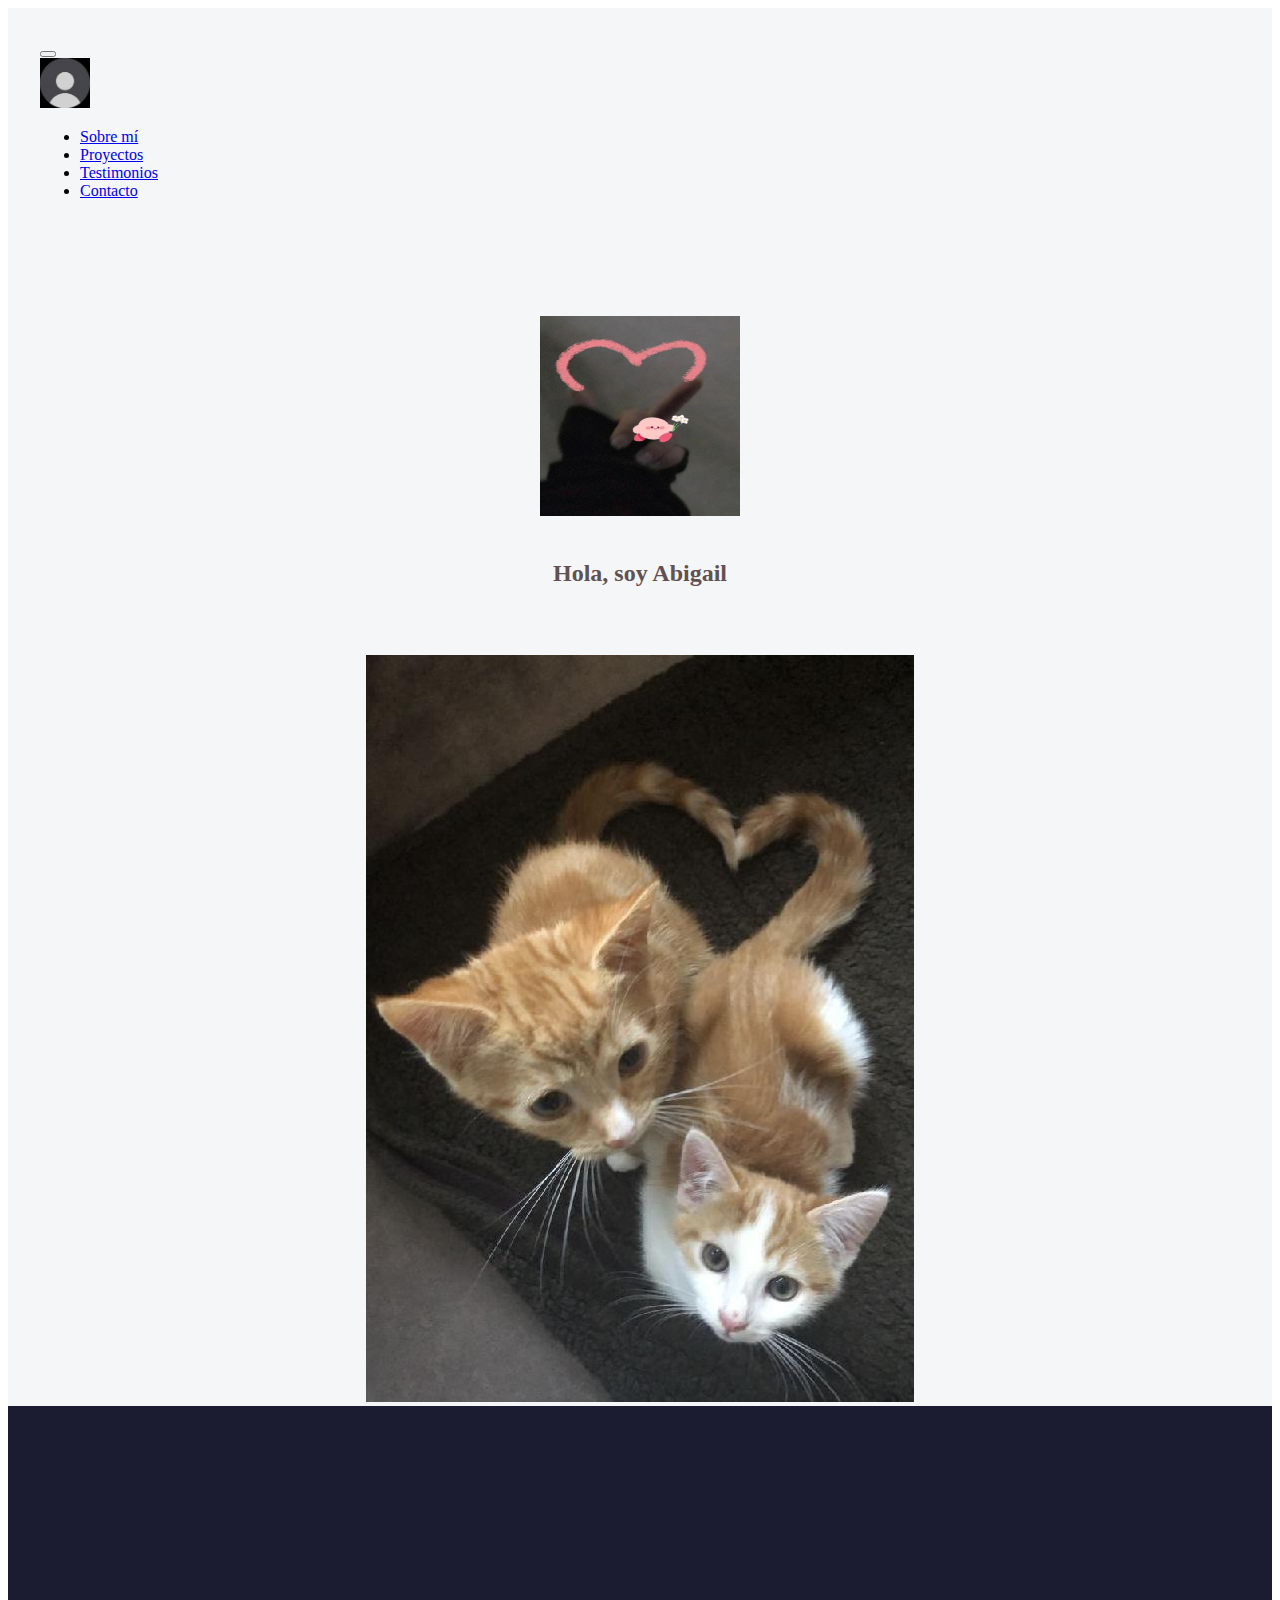
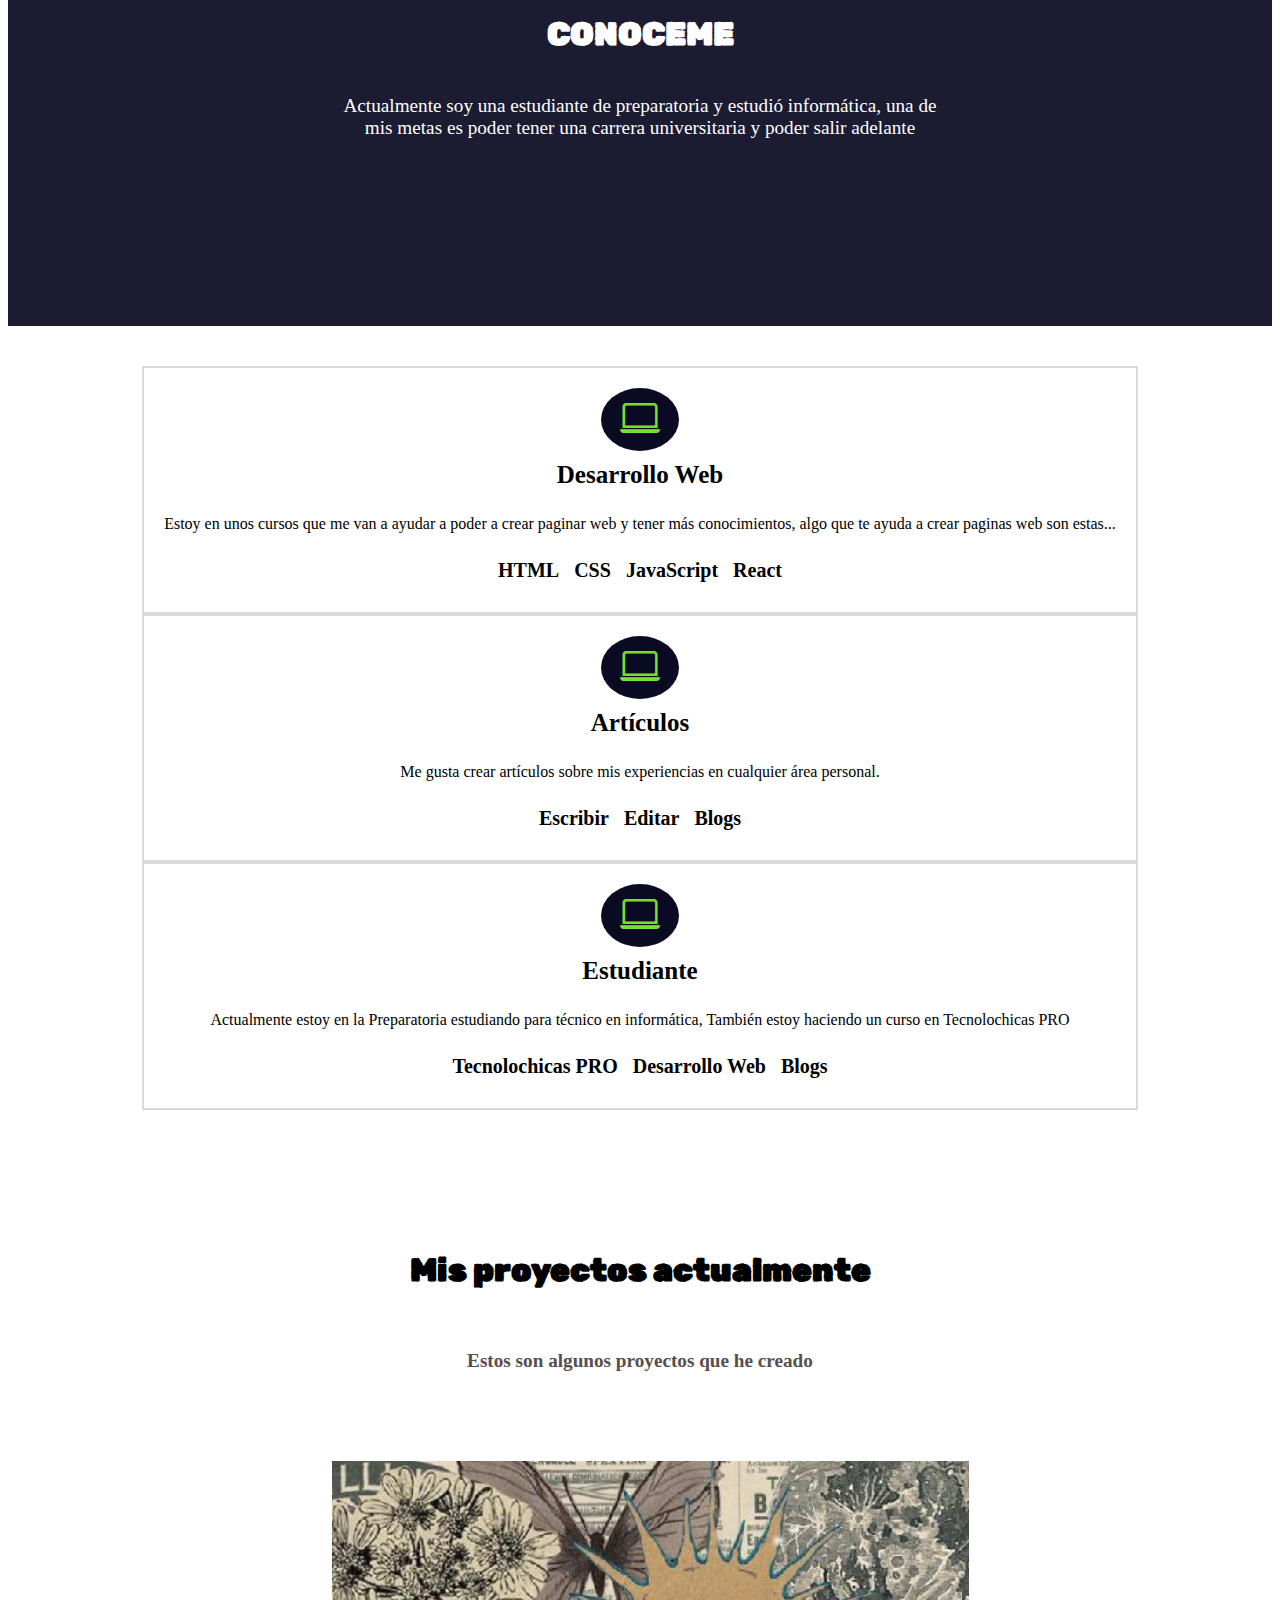
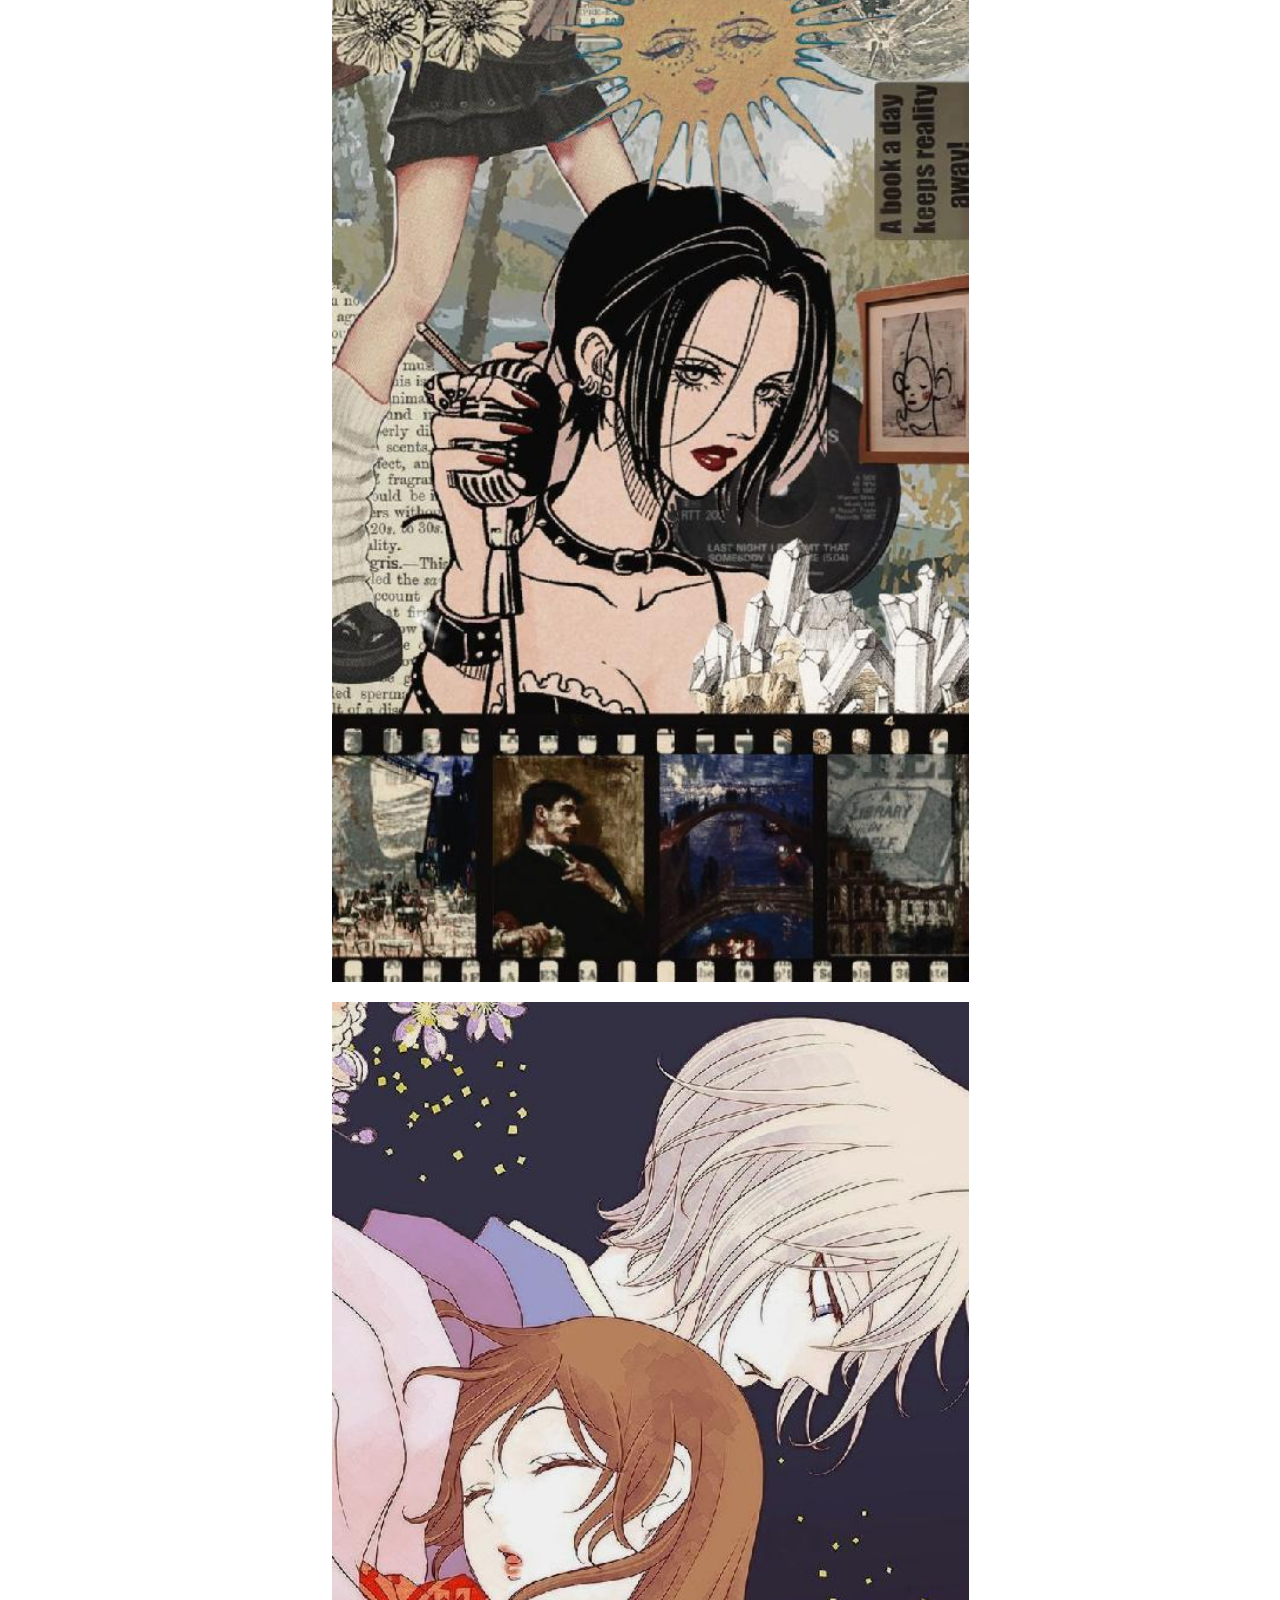
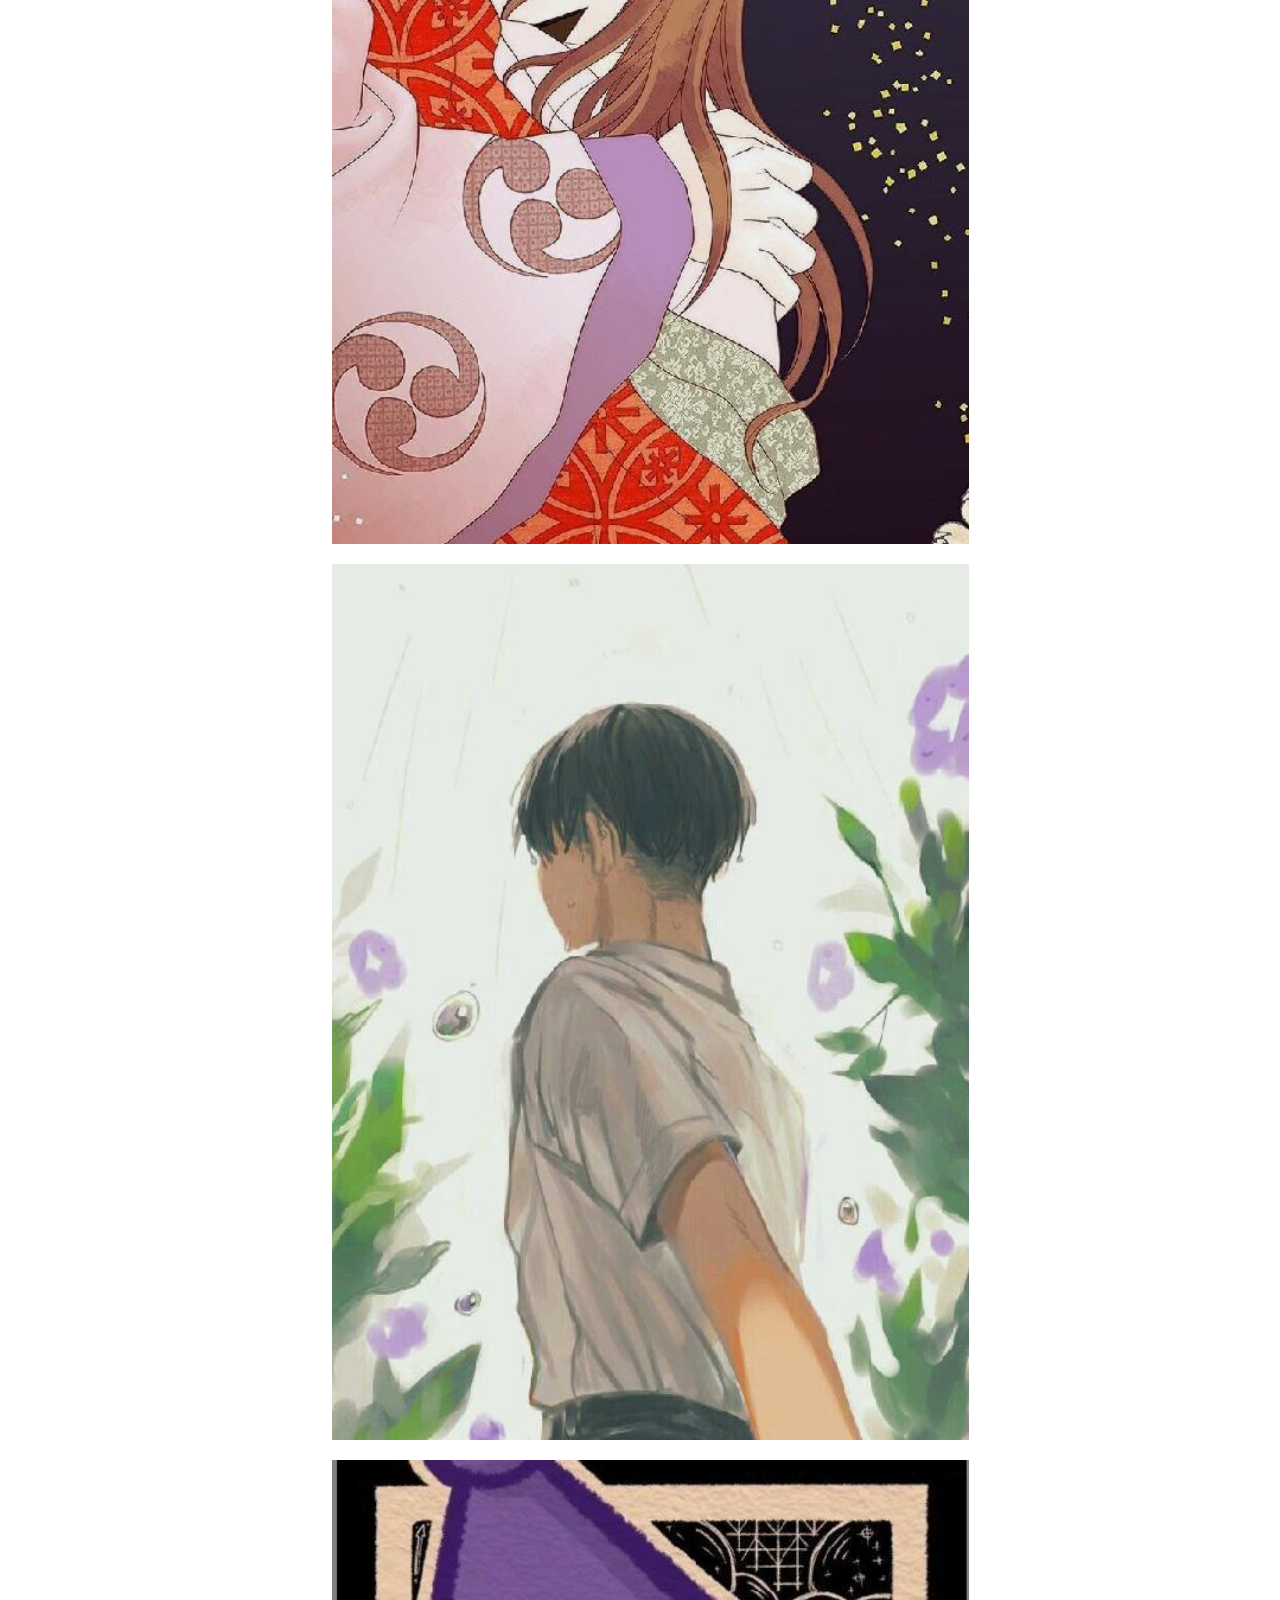
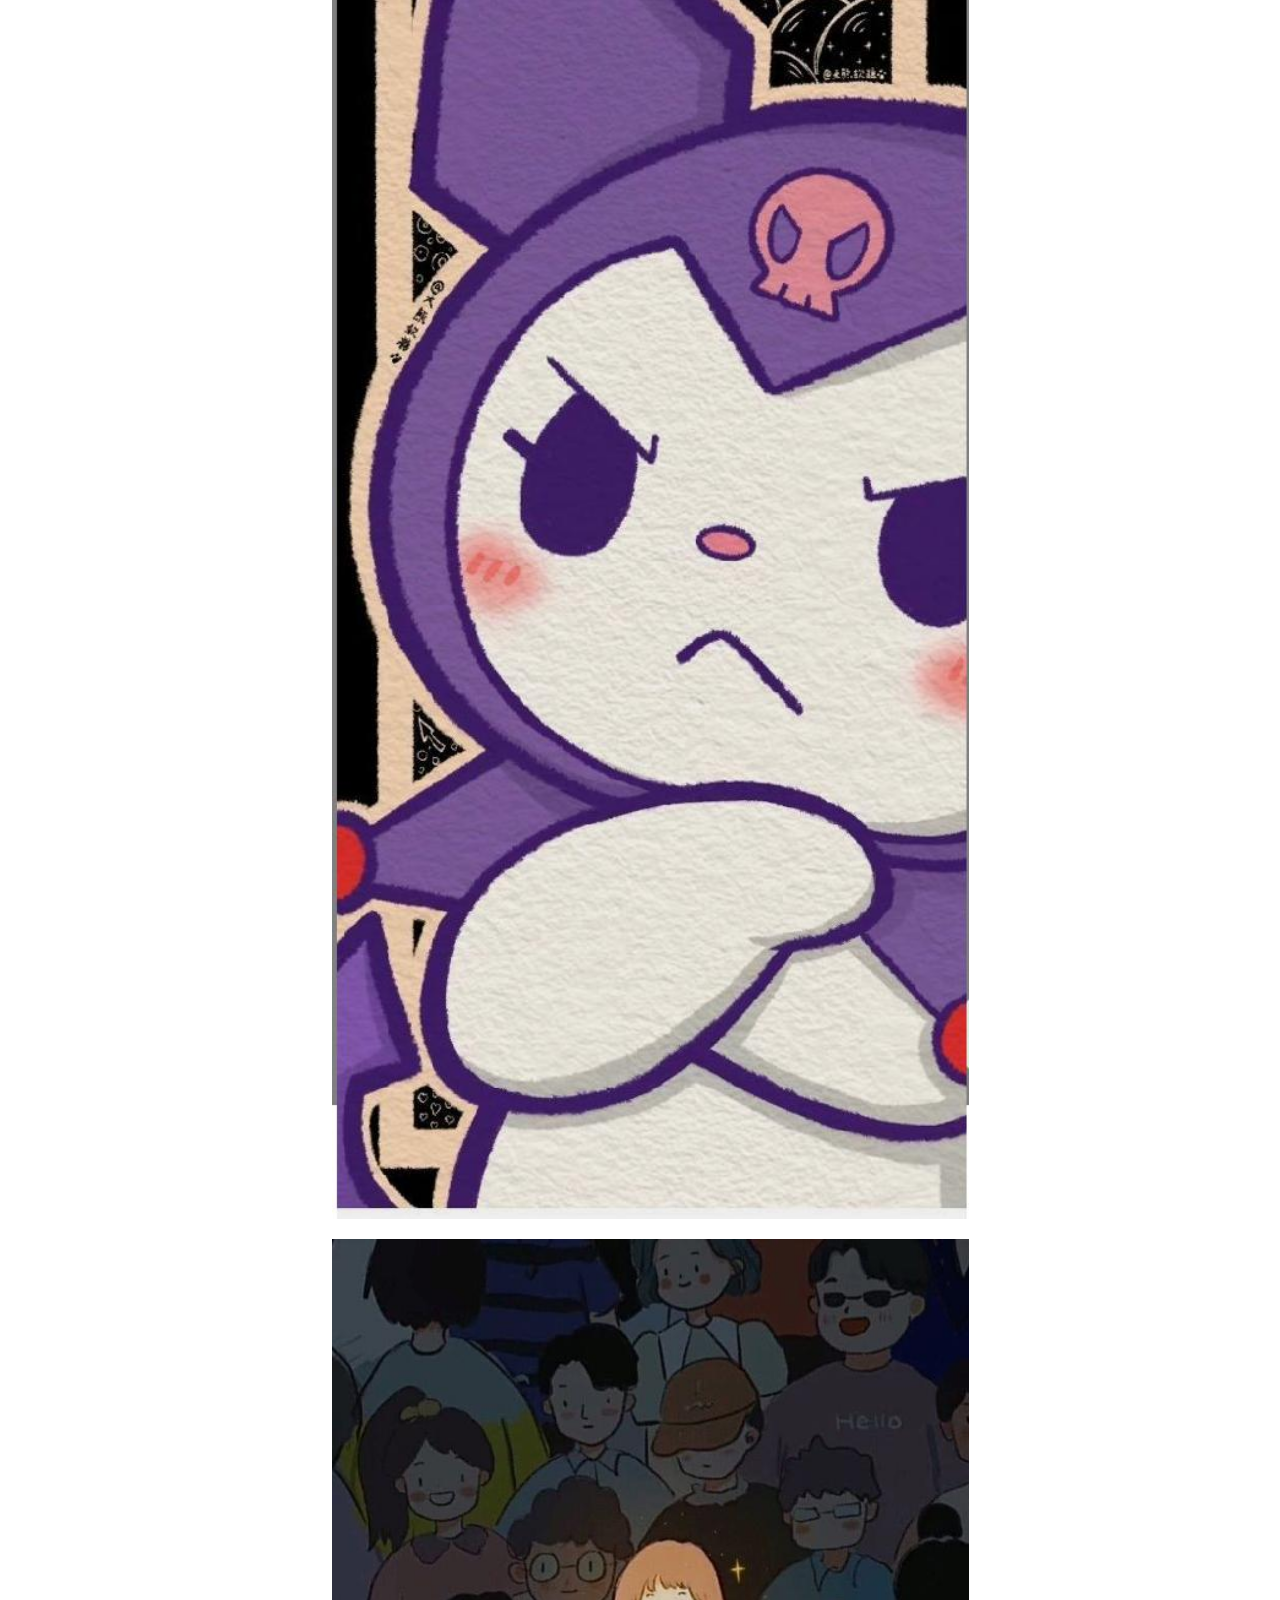
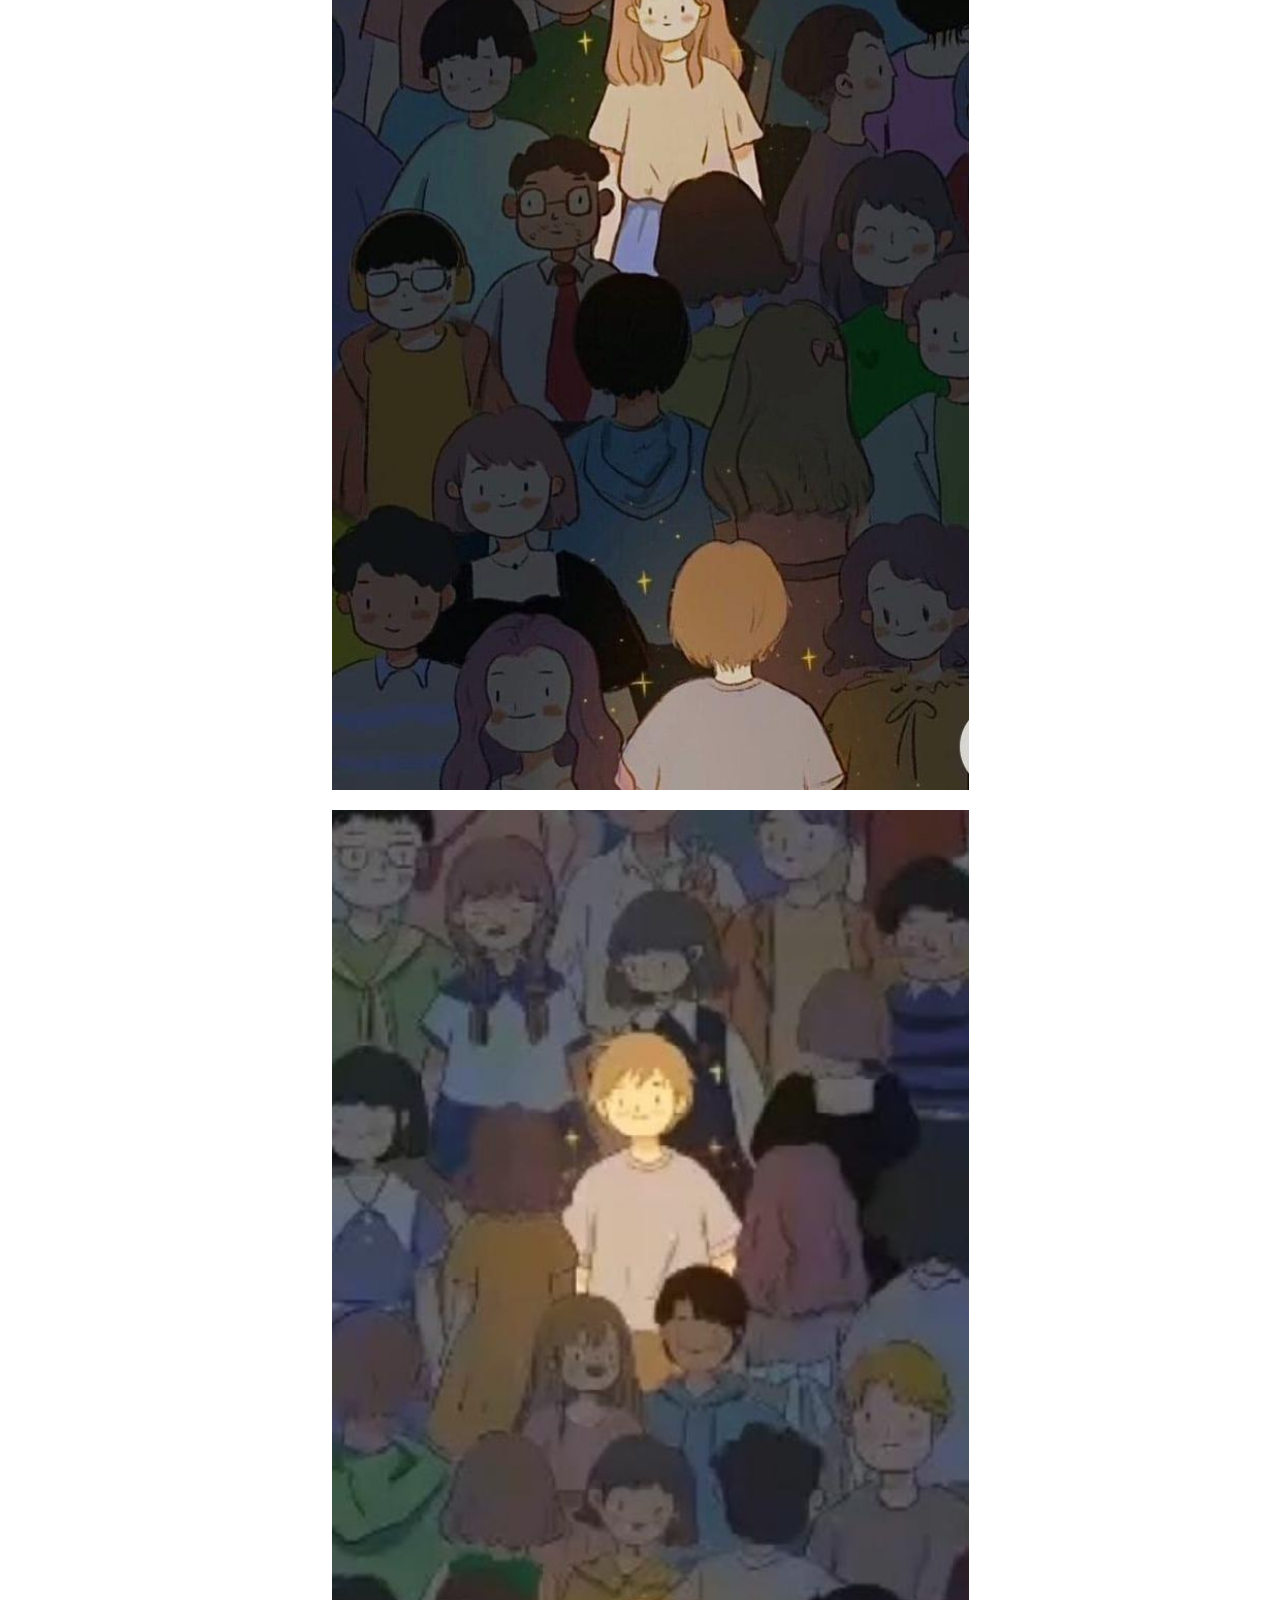
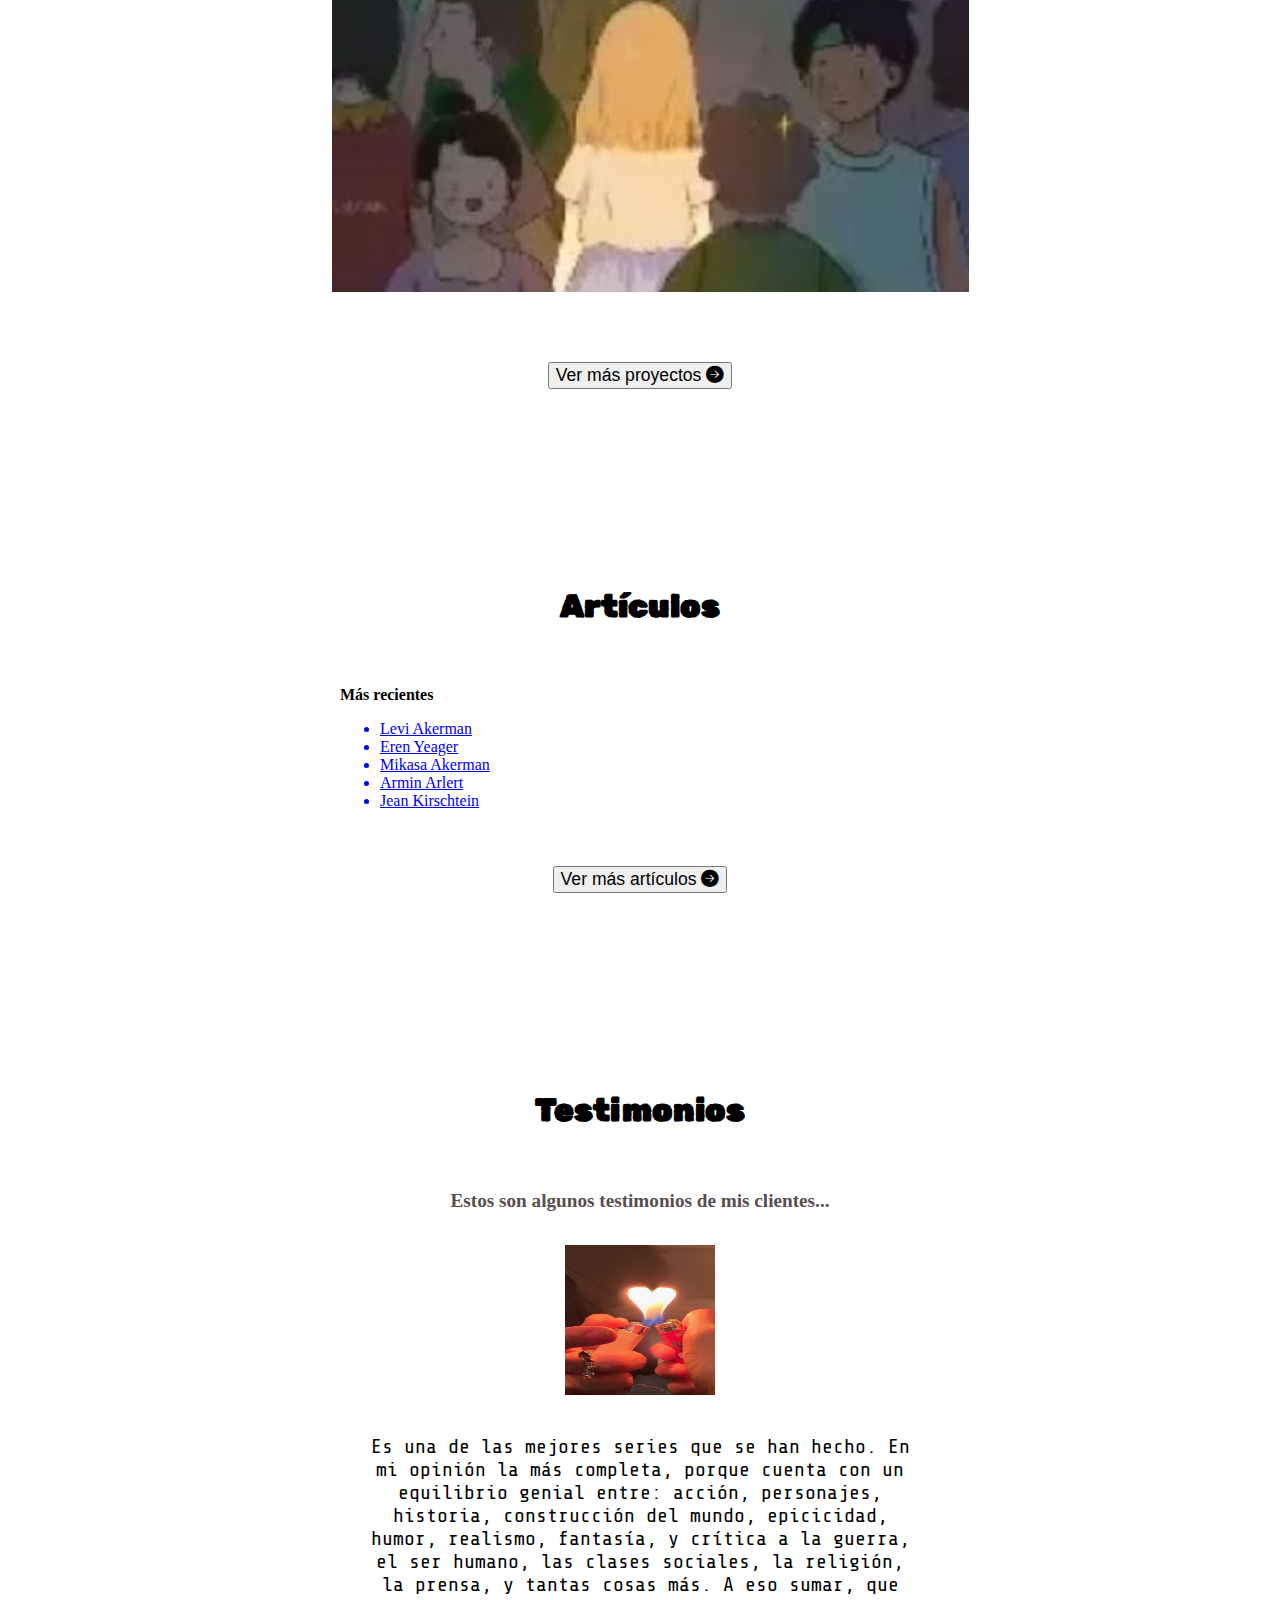
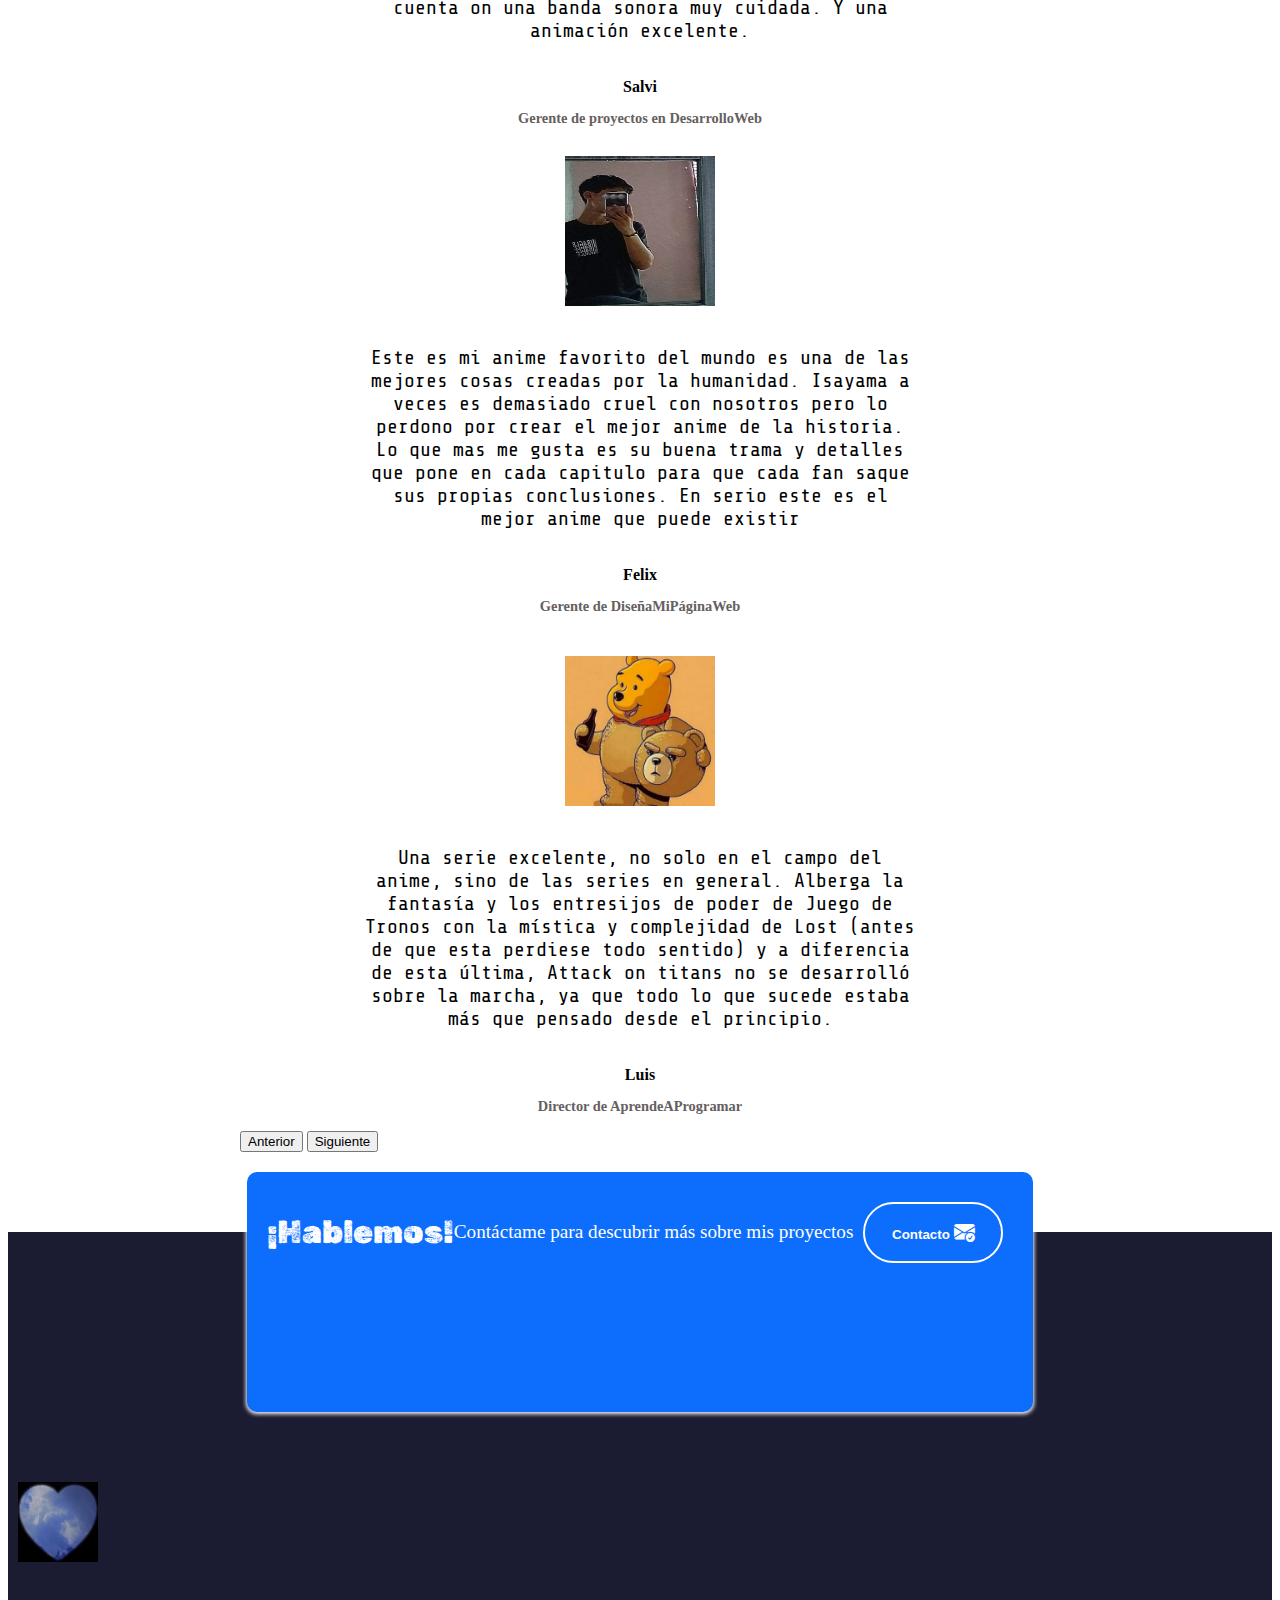
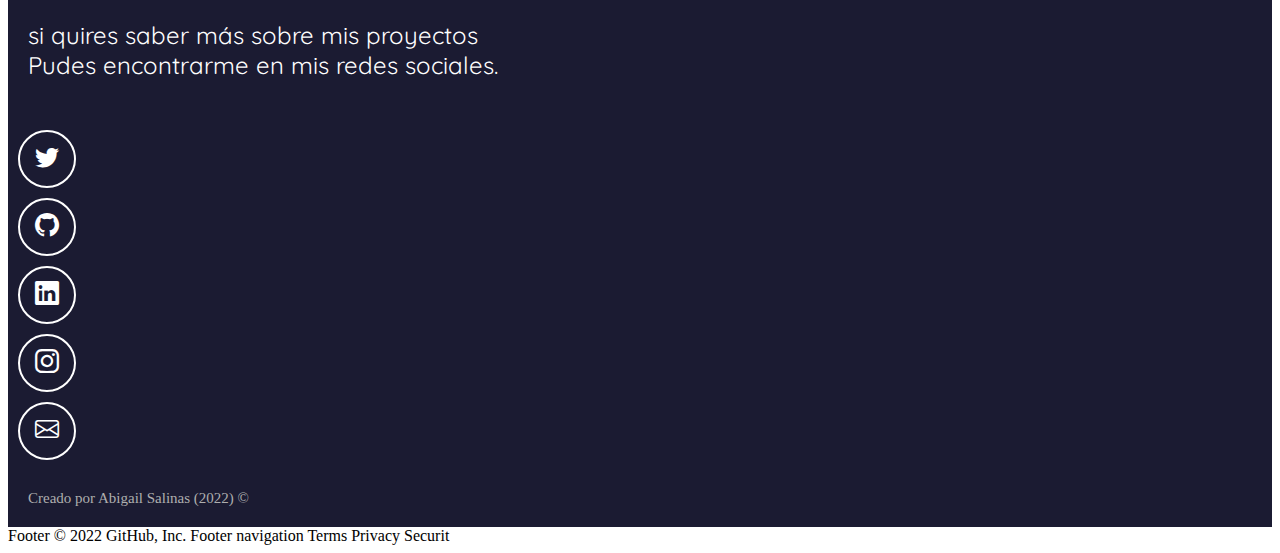
<file: PROYECTO FINAL1.html>
<!DOCTYPE html>
<html lang="es">
  <head>
    <meta charset="utf-8">
    <meta name="author" content="ABIGAIL SALINAS">
    <meta name="description" content="Portafolio de desarrollo web de Jane Doe">
    <meta name="keywords" content="HTML, CSS, JavaScript, React">
    <meta name="viewport" content="width=device-width, initial-scale=1">
    <title>Abigail Salinas | Desarrollo Web Front-End</title>
    <link rel="icon" type="icono.jpg" href="icono.jpg">
    <link href="https://cdn.jsdelivr.net/npm/bootstrap@5.2.2/dist/css/bootstrap.min.css" rel="stylesheet" integrity="sha384-Zenh87qX5JnK2Jl0vWa8Ck2rdkQ2Bzep5IDxbcnCeuOxjzrPF/et3URy9Bv1WTRi" crossorigin="anonymous">
    <link rel="stylesheet" href="https://cdn.jsdelivr.net/npm/bootstrap-icons@1.9.1/font/bootstrap-icons.css">
    <link href="style.css" rel="stylesheet">
    <link rel="preconnect" href="https://fonts.googleapis.com">
    <link rel="preconnect" href="https://fonts.gstatic.com" crossorigin>
    <link href="https://fonts.googleapis.com/css2?family=Quicksand:wght@500&family=Rubik+Dirt&family=Share+Tech+Mono&display=swap" rel="stylesheet">
  </head>
  <body>
    <nav class="navbar navbar-expand-md navbar-light">
      <div class="container-fluid">
        <button class="navbar-toggler" type="button" data-bs-toggle="collapse" data-bs-target="#navbar-toggler" aria-controls="navbarTogglerDemo01" aria-expanded="false" aria-label="Toggle navigation">
          <span class="navbar-toggler-icon"></span>
        </button>
        <div class="collapse navbar-collapse" id="navbar-toggler">
          <a class="navbar-brand" href="#">
            <img src="icono.jpg" width="50" alt="Logo de la página web">
          </a>
          <ul class="navbar-nav d-flex justify-content-center align-items-center">
            <li class="nav-item">
              <a class="nav-link active" aria-current="page" href="#sobre-mi">Sobre mí</a>
            </li>
            <li class="nav-item">
              <a class="nav-link" href="#proyectos">Proyectos</a>
            </li>
            <li class="nav-item">
              <a class="nav-link" href="#testimonios">Testimonios</a>
            </li>
            <li class="nav-item">
              <a class="nav-link" href="#contacto">Contacto</a>
            </li>
          </ul>
        </div>
      </div>
    </nav>
    <section class="hero align-items-stretch">
      <div class="hero-principal d-flex flex-column justify-content-center align-items-center">
        <img class="hero-imagen-desarrollador rounded-circle" src="LOGO.jpg" alt="Foto de ABIGAIL SALINAS">
        <h2>Hola, soy Abigail</h1>
        
        <h2 class="text-primary mb-4" id="typewriter"></h2>
      </div>
      <div class="hero-inferior">
        <img class="hero-inferior-imagen img-fluid" src="gatod.jpg"  alt="Monitor, laptop y logos de HTML, CSS, JavaScript y React.">
      </div>
    </section>
    <section id="sobre-mi" class="sobre-mi seccion-oscura">
      <div class="contenedor">
        <h2 class="seccion-titulo">CONOCEME</h2>
        <p class="seccion-texto">Actualmente soy una estudiante de preparatoria y estudió informática, 
            una de mis metas es poder tener una carrera universitaria y poder salir adelante</p>
      </div>
    </section>
    <section class="experiencia seccion-clara">
      <div class="container text-center">
        <div class="row">
          <div class="columna col-12 col-md-4">
            <i class="bi bi-laptop"></i>
            <p class="experiencia-titulo">Desarrollo Web</p>
            <p>Estoy en unos cursos que me van a ayudar a poder a crear paginar web y tener más conocimientos,
                algo que te ayuda a crear paginas web son estas... 
            </p>
            <div class="badges-contenedor">
              <span class="badge text-bg-primary">HTML</span>
              <span class="badge text-bg-primary">CSS</span>
              <span class="badge text-bg-primary">JavaScript</span>
              <span class="badge text-bg-primary">React</span>
            </div>
          </div>
          <div class="columna col-12 col-md-4">
            <i class="bi bi-laptop"></i>
            <p class="experiencia-titulo">Artículos</p>
            <p>Me gusta crear artículos sobre mis experiencias en cualquier área personal. </p>
            <div class="badges-contenedor">
              <span class="badge text-bg-primary">Escribir</span>
              <span class="badge text-bg-primary">Editar</span>
              <span class="badge text-bg-primary">Blogs</span>
            </div>
          </div>
          <div class="columna col-12 col-md-4">
            <i class="bi bi-laptop"></i>
            <p class="experiencia-titulo">Estudiante</p>
            <p>Actualmente estoy en la Preparatoria estudiando para técnico en informática, También 
                estoy haciendo un curso en Tecnolochicas PRO </p>
            <div class="badges-contenedor">
              <span class="badge text-bg-primary">Tecnolochicas PRO</span>
              <span class="badge text-bg-primary">Desarrollo Web</span>
              <span class="badge text-bg-primary">Blogs</span>
            </div>
          </div>
        </div>
      </div>
    </section>
    <section id="proyectos" class="proyectos-recientes seccion-clara d-flex flex-column">
      <h2 class="seccion-titulo texto-negro">Mis proyectos actualmente </h2>
      <h3 class="seccion-descripcion">Estos son algunos proyectos que he creado</h3>
      <div class="container text-center proyectos-contenedor">
        <div class="row">
          <div class="col-12 col-md-6 col-lg-4">
            <div class="proyecto">
              <img src="proyecto 1.jpg" alt="Proyecto 1">
              <div class="overlay">
                <p>personalizate</p>
                <div class="iconos-contenedor">
                  <a href="https://github.com/" target="_blank" rel="noopener noreferrer">
                    <i class="bi bi-github"></i>
                  </a>
                  <a href="#" target="_blank" rel="noopener noreferrer">
                    <i class="bi bi-laptop"></i>
                  </a>
                </div>
              </div>
            </div>
          </div>
          <div class="col-12 col-md-6 col-lg-4">
            <div class="proyecto">
              <img src="proyecto2.jpg" alt="Proyecto 1">
              <div class="overlay">
                <p>Nuevos mundos </p>
                <div class="iconos-contenedor">
                  <a href="https://github.com/" target="_blank" rel="noopener noreferrer">
                    <i class="bi bi-github"></i>
                  </a>
                  <a href="#/" target="_blank" rel="noopener noreferrer">
                    <i class="bi bi-laptop"></i>
                  </a>
                </div>
              </div>
            </div>
          </div>
          <div class="col-12 col-md-6 col-lg-4">
            <div class="proyecto">
              <img src="proyecto 3.jpg" alt="Proyecto 1">
              <div class="overlay">
                <p>llevame a otro mundo</p>
                <div class="iconos-contenedor">
                  <a href="https://github.com/" target="_blank" rel="noopener noreferrer">
                    <i class="bi bi-github"></i>
                  </a>
                  <a href="#/" target="_blank" rel="noopener noreferrer">
                    <i class="bi bi-laptop"></i>
                  </a>
                </div>
              </div>
            </div>
          </div>
          <div class="col-12 col-md-6 col-lg-4">
            <div class="proyecto">
              <img src="proyecto 4.jpg" alt="Proyecto 1">
              <div class="overlay">
                <p>La  vida</p>
                <div class="iconos-contenedor">
                  <a href="https://github.com/" target="_blank" rel="noopener noreferrer">
                    <i class="bi bi-github"></i>
                  </a>
                  <a href="#" target="_blank" rel="noopener noreferrer">
                    <i class="bi bi-laptop"></i>
                  </a>
                </div>
              </div>
            </div>
          </div>
          <div class="col-12 col-md-6 col-lg-4">
            <div class="proyecto">
              <img src="proyecto 5.jpg" alt="Proyecto 1">
              <div class="overlay">
                <p>Lo pudes notar</p>
                <div class="iconos-contenedor">
                  <a href="https://github.com/" target="_blank" rel="noopener noreferrer">
                    <i class="bi bi-github"></i>
                  </a>
                  <a href="#" target="_blank" rel="noopener noreferrer">
                    <i class="bi bi-laptop"></i>
                  </a>
                </div>
              </div>
            </div>
          </div>
          <div class="col-12 col-md-6 col-lg-4">
            <div class="proyecto">
              <img src="proyecto 6.jpg" alt="Proyecto 1">
              <div class="overlay">
                <p>Me puedes notar </p>
                <div class="iconos-contenedor">
                  <a href="https://github.com/" target="_blank" rel="noopener noreferrer">
                    <i class="bi bi-github"></i>
                  </a>
                  <a href="#" target="_blank" rel="noopener noreferrer">
                    <i class="bi bi-laptop"></i>
                  </a>
                </div>
              </div>
            </div>
          </div>
        </div>
      </div>
      <a href="https://shingeki-no-kyojin.fandom.com/es/wiki/Levi_Ackerman/Biograf%C3%ADa" target="_blank" rel="noopener noreferrer">
        <button type="button" class="btn btn-info">
          Ver más proyectos
          <i class="bi bi-arrow-right-circle-fill"></i>
        </button>
      </a>
    </section>
    <section class="articulos justify-content-start">
      <h2 class="seccion-titulo texto-negro">Artículos</h2>
      <div class="card">
        <div class="card-header">
          Más recientes
        </div>
        <ul class="list-group list-group-flush">
          <a href="https://shingeki-no-kyojin.fandom.com/es/wiki/Levi_Ackerman/Biograf%C3%ADa" target="_blank" rel="noopener noreferrer">
            <li class="list-group-item">
             Levi Akerman 
            </li>
          </a>
          <a href="https://shingeki-no-kyojin.fandom.com/es/wiki/Eren_Jaeger/Biograf%C3%ADa" target="_blank" rel="noopener noreferrer">
            <li class="list-group-item">
                Eren Yeager
            </li>
          </a>
          <a href="https://shingeki-no-kyojin.fandom.com/es/wiki/Mikasa_Ackerman" target="_blank" rel="noopener noreferrer">
            <li class="list-group-item">
              Mikasa Akerman
            </li>
          </a>
          <a href="https://shingeki-no-kyojin.fandom.com/es/wiki/Armin_Arlert/Biograf%C3%ADa" target="_blank" rel="noopener noreferrer">
            <li class="list-group-item">
              Armin Arlert
            </li>
          </a>
          <a href="https://shingeki-no-kyojin.fandom.com/es/wiki/Jean_Kirstein" target="_blank" rel="noopener noreferrer">
            <li class="list-group-item">
                Jean Kirschtein
            </li>
          </a>
        </ul>
      </div>
      <a href="https://shingeki-no-kyojin.fandom.com/es/wiki/Shingeki_no_Kyojin_Wiki" target="_blank" rel="noopener noreferrer">
        <button type="button" class="btn btn-info">
          Ver más artículos
          <i class="bi bi-arrow-right-circle-fill"></i>
        </button>
      </a>
    </section>
    <section id="testimonios" class="testimonios seccion-clara">
      <h2 class="seccion-titulo">Testimonios</h2>
      <h3 class="seccion-descripcion">Estos son algunos testimonios de mis clientes...</h3>
      <div id="testimonios-carrusel" class="carousel carousel-dark slide" data-bs-ride="carousel">
        <div class="carousel-inner">
          <div class="carousel-item active">
            <div class="container">
              <img class="testimonio-imagen rounded-circle" src="logo2.jpg" alt="Foto de Salvi">
              <p class="testimonio-texto">Es una de las mejores series que se han hecho. En mi opinión la más completa, 
                porque cuenta con un equilibrio genial entre: acción, personajes, historia, construcción del mundo, epicicidad, 
                humor, realismo, fantasía, y crítica a la guerra, el ser humano, las clases sociales, la religión, la prensa, y 
                tantas cosas más. A eso sumar, que cuenta on una banda sonora muy cuidada. Y una animación excelente.</p>
              <div class="testimonio-info">
                <p class="cliente">Salvi</p>
                <p class="cargo">Gerente de proyectos en DesarrolloWeb</p>
              </div>
            </div>
          </div>
          <div class="carousel-item">
            <div class="container">
              <img class="testimonio-imagen rounded-circle" src="foto de felix.jpg" alt="Foto de Felix">
              <p class="testimonio-texto">Este es mi anime favorito del mundo es una de las mejores cosas creadas por la 
                humanidad. Isayama a veces es demasiado cruel con nosotros pero lo perdono por crear el mejor anime de 
                la historia. Lo que mas me gusta es su buena trama y detalles que pone en cada capitulo para que cada 
                fan saque sus propias conclusiones. En serio este es el mejor anime que puede existir</p>
              <div class="testimonio-info">
                <p class="cliente">Felix</p>
                <p class="cargo">Gerente de DiseñaMiPáginaWeb</p>
              </div>
            </div>
          </div>
          <div class="carousel-item">
            <div class="container">
              <img class="testimonio-imagen rounded-circle" src="foto de luis.jpg" alt="Foto de Leonardo">
              <p class="testimonio-texto">Una serie excelente, no solo en el campo del anime, sino de las series en general.
                Alberga la fantasía y los entresijos de poder de Juego de Tronos con la mística y complejidad de Lost
                 (antes de que esta perdiese todo sentido) y a diferencia de esta última, Attack on titans no se desarrolló 
                 sobre la marcha, ya que todo lo que sucede estaba más que pensado desde el principio.</p>
              <div class="testimonio-info">
                <p class="cliente">Luis</p>
                <p class="cargo">Director de AprendeAProgramar</p>
              </div>
            </div>
          </div>
        </div>
        <button class="carousel-control-prev" type="button" data-bs-target="#testimonios-carrusel" 
        data-bs-slide="prev">
          <span class="carousel-control-prev-icon" aria-hidden="true"></span>
          <span class="visually-hidden">Anterior</span>
        </button>
        <button class="carousel-control-next" type="button" data-bs-target="#testimonios-carrusel" 
        data-bs-slide="next">
          <span class="carousel-control-next-icon" aria-hidden="true"></span>
          <span class="visually-hidden">Siguiente</span>
        </button>
      </div>
    </section>
    <section id="contacto" class="contacto seccion-oscura">
      <div class="container">
        <div class="container text-center rectangulo d-flex justify-content-evenly">
          <div class="row">
            <div class="col-12 col-md-4 seccion-titulo">
              ¡Hablemos!
            </div>
            <div class="col-12 col-md-4 descripcion">
              Contáctame para descubrir más sobre mis proyectos 
            </div>
            <div class="col-12 col-md-4">
              <a href="https://www.facebook.com/abigail.salinas.7965692?mibextid=ZbWKwL">
                <button type="button">  
                  Contacto
                  <i class="bi bi-envelope-check-fill"></i>
                </button>
              </a>
            </div>
          </div>
        </div>
      </div>
    </section>
    <footer class="seccion-oscura d-flex flex-column align-items-center justify-content-center"> 
      <img class="footer-logo" src="ultimo.jpg" alt="Logo del portafolio">
      <p class="footer-texto text-center">si quires saber más sobre mis proyectos<br>Pudes encontrarme en mis redes sociales.</p>
      <div class="iconos-redes-sociales d-flex flex-wrap align-items-center justify-content-center">
        <a href="#" target="_blank" rel="noopener noreferrer">
          <i class="bi bi-twitter"></i>
        </a>
        <a href="https://www.facebook.com/abigail.salinas.7965692?mibextid=ZbWKwL" 
        target="_blank" rel="noopener noreferrer">
          <i class="bi bi-github"></i>
        </a>
        <a href="https://www.facebook.com/abigail.salinas.7965692?mibextid=ZbWKwL" 
        target="_blank" rel="noopener noreferrer">
          <i class="bi bi-linkedin"></i>
        </a>
        <a href="https://www.facebook.com/abigail.salinas.7965692?mibextid=ZbWKwL" 
        target="_blank" rel="noopener noreferrer">
          <i class="bi bi-instagram"></i>
        </a>
        <a href="https://www.facebook.com/abigail.salinas.7965692?mibextid=ZbWKwL" 
        target="_blank" rel="noopener noreferrer">
          <i class="bi bi-envelope"></i>
        </a>
      </div>
      <div class="derechos-de-autor">Creado por Abigail Salinas (2022) &#169;</div>
    </footer>

    <script src=" https://www.facebook.com/abigail.salinas.7965692?mibextid=ZbWKwL" 
    integrity="https://www.facebook.com/abigail.salinas.7965692?mibextid=ZbWKwL" 
    crossorigin="https://www.facebook.com/abigail.salinas.7965692?mibextid=ZbWKwL"></script>
        <script src="https://www.facebook.com/abigail.salinas.7965692?mibextid=ZbWKwL"></script>
        <script src="https://www.facebook.com/abigail.salinas.7965692?mibextid=ZbWKwL"></script>

  </body>
</html>
Footer
© 2022 GitHub, Inc.
Footer navigation
Terms
Privacy
Securit
</file>
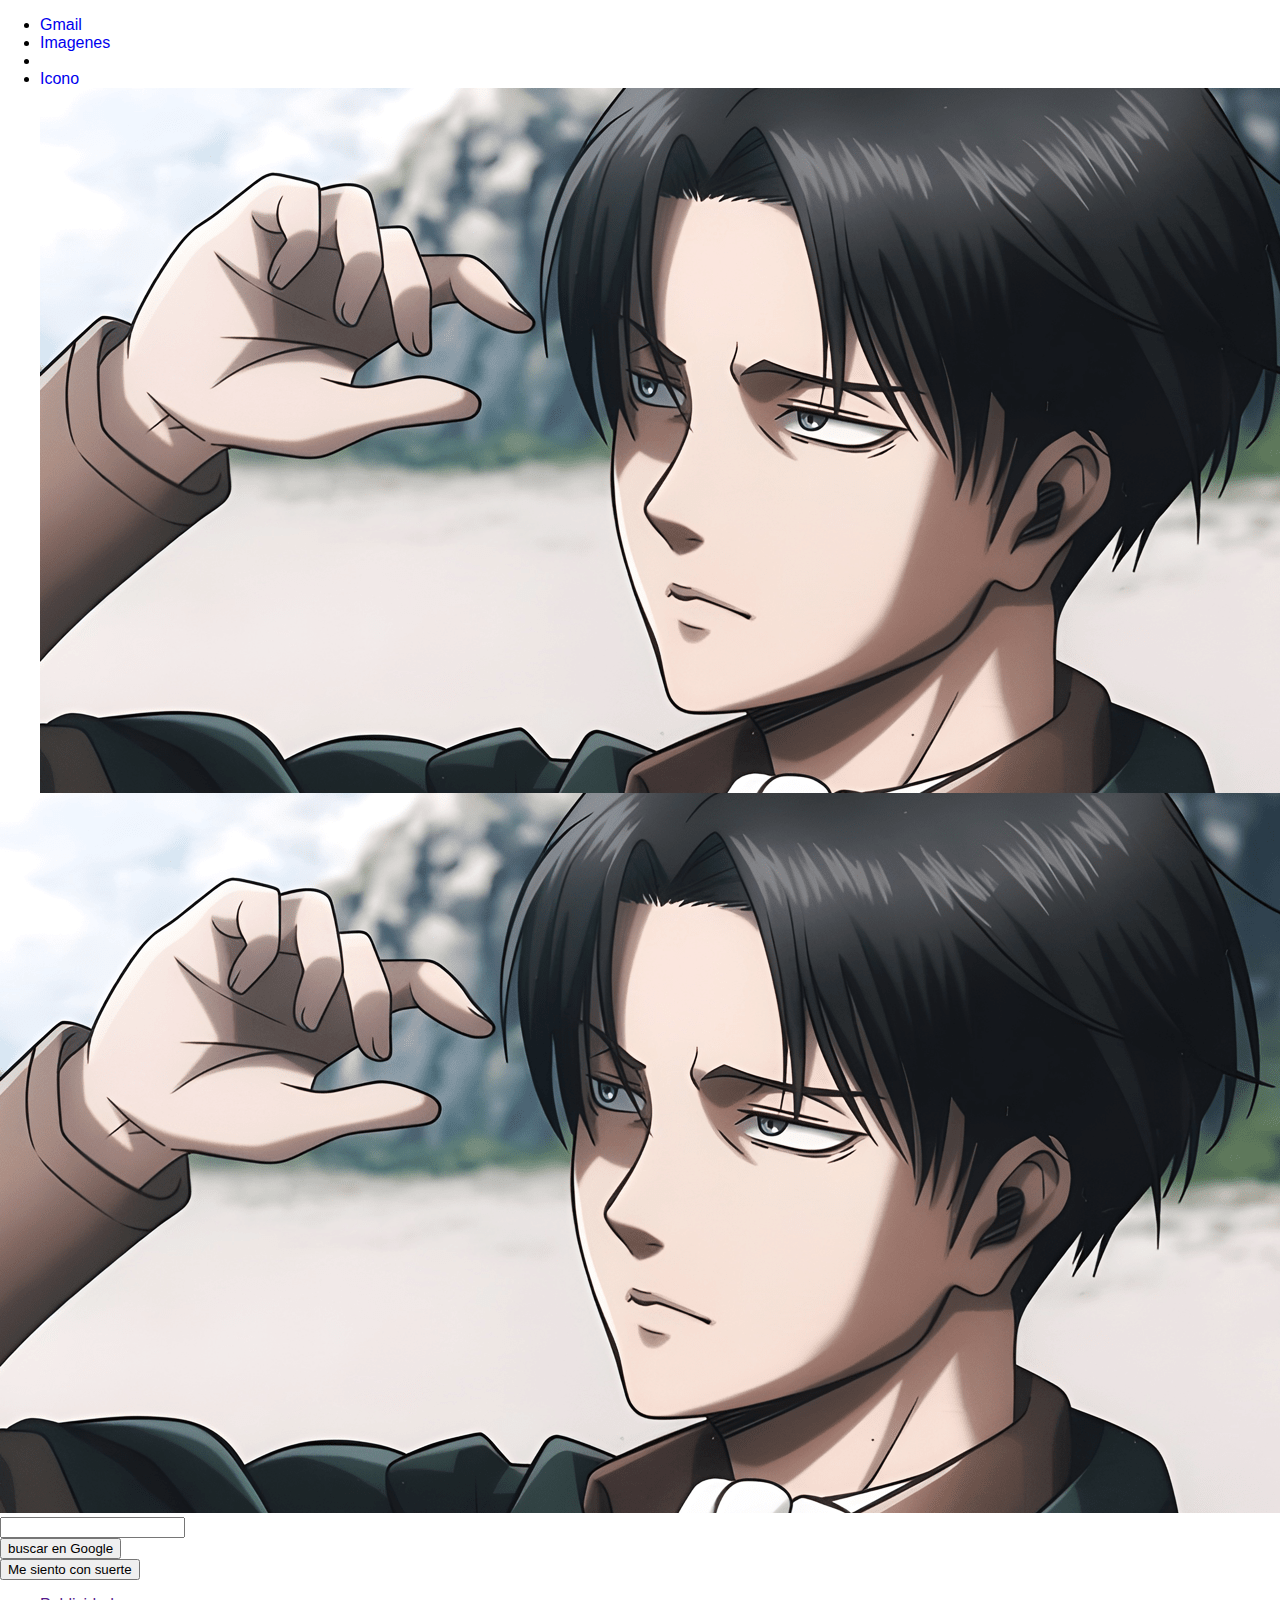
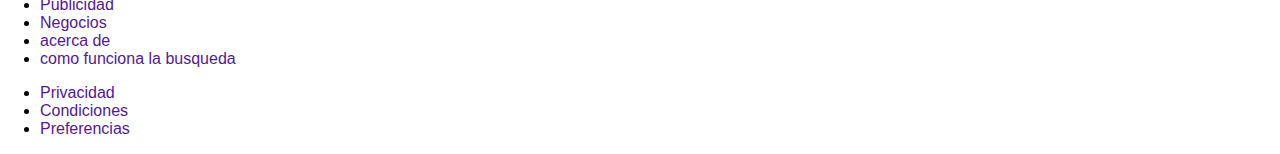
<file: ABIGAIL/Google abigail1.html>
<!DOCTYPE html>
<html lang="en">
<head>
    <meta charset="UTF-8">
    <meta http-equiv="X-UA-Compatible" content="IE=edge">
    <meta name="viewport" content="width=device-width, initial-scale=1.0">
    <title>Google</title>
    <link rel="stylesheet" href="estilos.css">
</head>
<body>
    <header>
        <nav>
            <ul class="nav-right-section">
            <li>
                <a href="#">Gmail</a></li>
            <li>
                <a href="#"> Imagenes </a></li>
            <li class="menu-icon">

            <li>
                <a href="#">Icono </a>
              </li>
            <li>
            <a  href="#">
                <img src="levi.png" alt="">

            </a>
            </li>
            </ul>
        </nav>
    </header>
    <main>
        <section class="main-logo">
            <img src="levi.png" alt="Google Icon">
        </section>
        <div class="main-imput">
        <section class="main-imput-constainer">
            <samp class="search-icon"></samp>
            <input type="text">
            <a class="micro-icon" href=""></a>
        </div>
        </section>
        <section class="main-buttons">
            <div>
            <button>buscar en Google</button>
            </div>

            <div>
            <button> Me siento con suerte</button>
            </div>
        </section>
    </main>
    <footer>
        <ul class="foorter-left">
            <li>
                <a href=""> Publicidad</a>
            </li>
            <li>
          <a href="">Negocios</a>
            </li>
            <li>
                <a href=""> acerca de</a>
                  </li>
                  <li>
                    <a href="">como funciona la busqueda</a> 
                      </li>
                    </ul>
                    <ul class="foorter-right">
                        <li>
                            <a href=""> Privacidad</a>
                        </li>
                        <li>
                      <a href="">Condiciones</a>
                        </li>
                        <li>
                            <a href=""> Preferencias</a>
                              </li>
                    </ul>
    </footer>
</body>
</html>
</file>
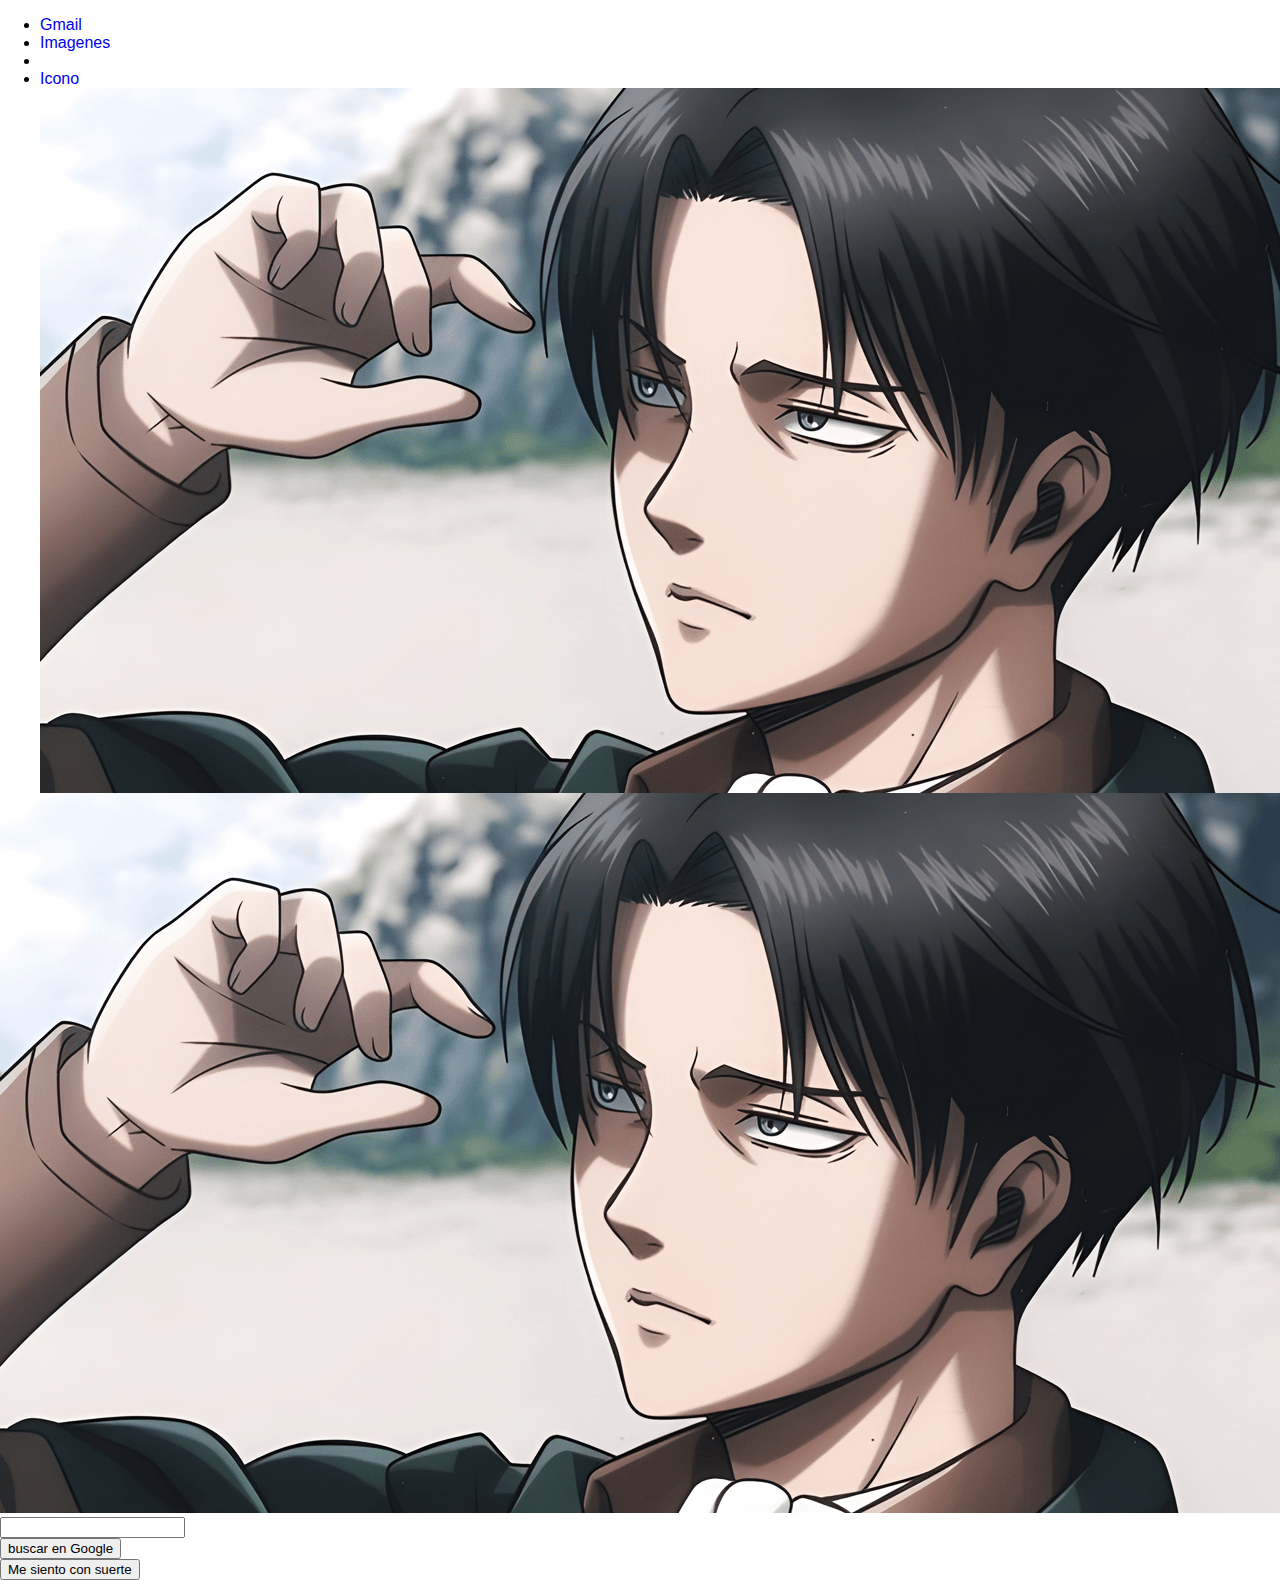
<file: ABIGAIL/Googleabigail.html>
<!DOCTYPE html>
<html lang="en">
<head>
    <meta charset="UTF-8">
    <meta http-equiv="X-UA-Compatible" content="IE=edge">
    <meta name="viewport" content="width=device-width, initial-scale=1.0">
    <title>Google</title>
    <link rel="stylesheet" href="estilos.css">
</head>
<body>
    <header>
        <nav>
            <ul class="nav-right-section">
            <li>
                <a href="#">Gmail</a></li>
            <li>
                <a href="#"> Imagenes </a></li>
            <li class="menu-icon">

            <li>
                <a href="#">Icono </a>
              </li>
            <li>
            <a  href="#">
                <img src="levi.png" alt="">

            </a>
            </li>
            </ul>
        </nav>
    </header>
    <main>
        <section class="main-logo">
            <img src="levi.png" alt="Google Icon">
        </section>
        <div class="main-imput">
        <section class="main-imput-constainer">
            <samp class="search-icon"></samp>
            <input type="text">
            <a class="micro-icon" href=""></a>
        </div>
        </section>
        <section class="main-buttons">
            <div>
            <button>buscar en Google</button>
            </div>

            <div>
            <button> Me siento con suerte</button>
            </div>
        </section>
    </main>












</body>
</html>
</file>
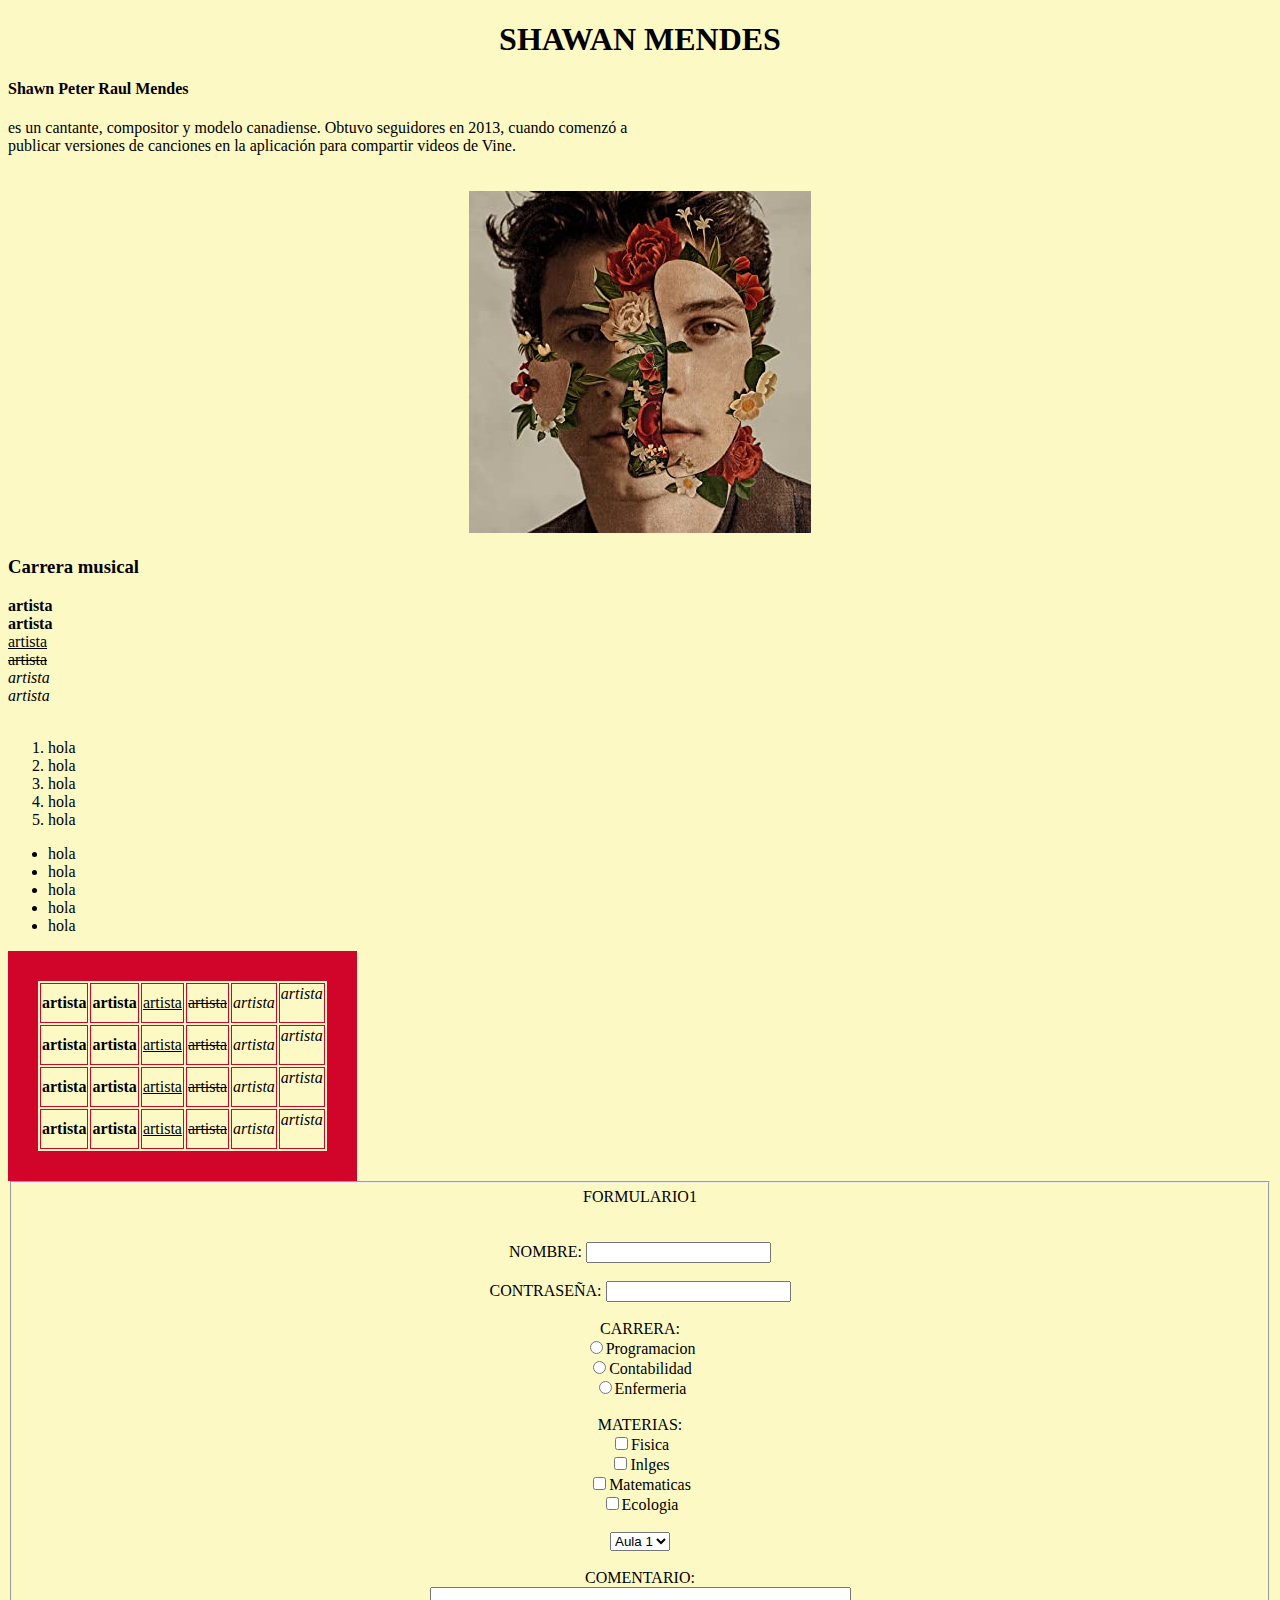
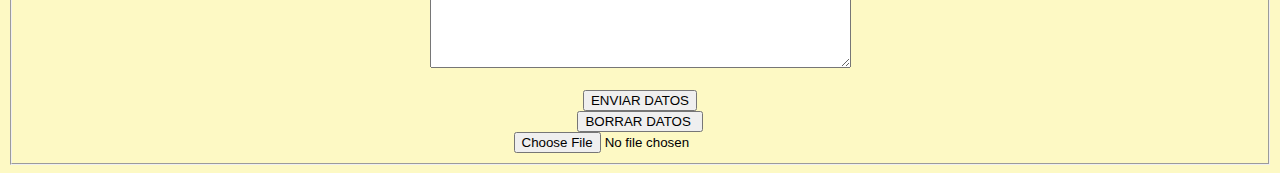
<file: ABIGAIL/pagina1.html>
<!DOCTYPE html>
<html lang="es">
    <head><title>SHAWAN MENDES</title>
    </head>
    <body> 
        <body bgcolor="#fdf9c4"></body>
 <center>
<h1>SHAWAN MENDES</h1></center>
<h4>Shawn Peter Raul Mendes</h4>es un cantante,
compositor y modelo canadiense. Obtuvo seguidores en 2013, cuando comenzó a <br>
publicar versiones de canciones en la aplicación para compartir videos de Vine. <br> <br><br>
<center><img src="2.jpg"></center>
<h3>Carrera musical</h3>




<b> artista</b><br>
<strong>artista</strong><br>
<u>artista</u><br>
<s>artista</s><br>
<i>artista</i><br>
<em>artista</em><br><br>

<ol>
    <li>hola</li>
    <li>hola</li>
    <li>hola</li>
    <li>hola</li>
    <li>hola</li>
</ol>
<ul>
    <li>hola</li>
    <li>hola</li>
    <li>hola</li>
    <li>hola</li>
    <li>hola</li> 
</ul>
<table border="30" bordercolor="#d1052a">
<tr>
    <td> <b>artista</b>                    <br> </td>
    <td> <strong>artista</strong>          <br> </td>
    <td> <u>artista</u>                    <br> </td>
    <td> <s>artista</s>                    <br> </td>
    <td> <i>artista</i>                   <br> </td>
    <td> <em>artista</em>                 <br> <br> </td>
</tr>

<tr>
    <td> <b>artista</b>                    <br> </td>
    <td> <strong>artista</strong>          <br> </td>
    <td> <u>artista</u>                    <br> </td>
    <td> <s>artista</s>                    <br> </td>
    <td> <i>artista</i>                    <br> </td>
    <td> <em>artista</em>                  <br><br> </td>

</tr>

<tr>
    <td> <b>artista</b>                   <br> </td>
    <td> <strong>artista</strong>         <br> </td>
    <td> <u>artista</u>                   <br> </td>
    <td> <s>artista</s>                   <br> </td>
    <td> <i>artista</i>                   <br> </td>
    <td> <em>artista</em>                 <br><br> </td>
</tr>

    <tr>
        <td> <b>artista</b>                   <br> </td>
        <td> <strong>artista</strong>         <br> </td>
        <td> <u>artista</u>                   <br> </td>
        <td> <s>artista</s>                   <br> </td>
        <td> <i>artista</i>                   <br> </td>
        <td> <em>artista</em>                 <br><br> </td>
    </tr>
</table>
<form>
    <fieldset>
        <center><legend> FORMULARIO1 </legend><br><br>
        <label>NOMBRE:</label>
        <input type="text"><br><br>
            <label> CONTRASEÑA:</label>
            <input type="password"><br><br>
            <label> CARRERA: </label><br>
            <input type="radio" name="CARRERA" value="PROGRAMACION">Programacion<br>
            <input type="radio" name="CARRERA" value="CONTABILIDAD">Contabilidad<br>
            <input type="radio" name="CARRERA" value="ENFERMERIA">Enfermeria<br><br>
            <label> MATERIAS:</label><br>
            <input type="checkbox"neme="Materias" value="FISICA">Fisica<br>
            <input type="checkbox"neme="Materias" value="INGLES">Inlges<br>
            <input type="checkbox"neme="Materias" value="MATEMATICAS">Matematicas<br>
            <input type="checkbox"neme="Materias" value="ECOLOGIA">Ecologia<br><br>
            <select>
           <label>SALON:</label><br>
           <option>Aula 1</option>
           <option>Aula 2</option>
           <option>Aula 3</option>
           <option>Aula 4</option><br>

</select><br><br>
            <label> COMENTARIO:</label><br>
            <textarea   name="comentario"rows="5" cols="50"> </textarea><br><br>
            <input type="button"value="ENVIAR DATOS"><br>
            <input type="reset"value="BORRAR DATOS "><br>
            <input type="file"value="EXAMINAR"><br>

            
            </center>
    </fieldset>
</form>
    </body>
</html>
</file>
<file: style.css>
/* Barra de navegacion */

.navbar {
    padding: 2rem;
    background-color: #f5f6f7;
  }
  
  .navbar-collapse {
    align-items: center;
    justify-content: space-between;  
  }
  
  /* Estilos generales */
  
  section {
    display: flex;
    flex-direction: column;
    align-items: center;
    justify-content: center;
  }
  
  h1 {
    font-size: 2.5rem;
    font-family: 'Rubik Dirt', cursive;
  }
  
  .seccion-oscura {
    color: white;
    background-color: #1b1b32;
  }
  
  .seccion-clara {
    color: black;
    background-color: white;
  }
  
  .seccion-titulo {
    font-size: 2rem;
    padding: 15px 0;
    font-family: 'Rubik Dirt', cursive;
  }
  
  .seccion-descripcion {
    font-size: 1.2rem;
    color: #584e4e;
  }
  
  .seccion-texto {
    font-size: 1.2rem;
  }
  
  .btn-info {
    font-size: 1.1rem;
    margin: 20px;
  }
  
  .texto-negro {
    color: black;
  }
  
  .texto-blanco {
    color: white;
  }
  
  /* Seccion Hero */
  
  .hero {
    background-color: #f5f6f7;
    min-height: 450px;
    text-align: center;
  }
  
  .hero-principal {
    padding: 3rem;
  }
  
  .hero-imagen-desarrollador {
    width: 200px;
    height: 200px;
    margin: 20px;
  }
  
  .hero-principal h2 {
    font-size: 1.5rem;
    color: #615151;
  }
  
  /* Sobre mi */
  
  .sobre-mi {
    height: 500px;
    padding: 10px;
  }
  
  .sobre-mi .contenedor {
    max-width: 600px;
    text-align: center;
  }
  
  /* Experiencia */
  
  .experiencia {
    padding: 40px 40px 60px 40px;
  }
  
  .experiencia .columna {
    padding: 20px;
    border: 2px solid #8080804d;
    display: flex;
    flex-direction: column;
    align-items: center;
    justify-content: space-evenly;
    transition: all 0.2s ease-in;
  }
  
  .experiencia .columna:hover {
    color: white;
    background-color: #1b1b32;
  }
  
  .experiencia i {
    font-size: 2.5rem;
    color: #7ade30;
    background-color: #0a0a23;
    padding: 8px 19px;
    border-radius: 50%;
  }
  
  .experiencia-titulo {
    font-size: 25px;
    font-weight: bold;
    margin: 10px 0;
  }
  
  .badges-contenedor {
    font-size: 20px;
    font-weight: bold;
    margin: 10px 0;
  }
  
  .badge {
    margin: 5px;
  }
  
  /* Proyectos */
  
  .proyectos-recientes {
    padding: 40px;
  }
  
  .proyectos-recientes img {
    height: 100%;
    width: 100%;
    padding: 10px;
    border-radius: 10px;
    display: block;
    transition: all 0.2s ease;
  }
  
  .proyectos-contenedor {
    padding-top: 60px;
    margin-bottom: 40px;
  }
  
  .overlay {
    transition: all 0.2s ease;
    opacity: 0;
    position: absolute;
    top: 50%;
    left: 50%;
    transform: translate(-50%, -50%);
    text-align: center;
  }
  
  .overlay p {
    font-size: 25px;
    font-weight: bold;
    margin-bottom: 0;
  }
  
  .proyecto {
    position: relative;
  }
  
  .proyecto:hover img {
    opacity: 0.2;
  }
  
  .proyecto:hover .overlay {
    opacity: 1;
  }
  
  .overlay .iconos-contenedor {
    display: flex;
  }
  
  .overlay i {
    color: black;
    font-size: 60px;
    margin: 10px;
  }
  
  /* Articulos */
  
  .articulos {
    min-height: 500px;
    padding: 30px;
  }
  
  .articulos .card {
    width: 80%;
    max-width: 600px;
    margin: 20px;
  }
  
  .articulos .card-header {
    font-weight: bold;
  }
  
  /* Testimonios */
  
  .testimonios {
    padding: 40px 40px 80px 40px;
  }
  
  .testimonios .carousel {
    max-width: 800px;
  }
  
  .carousel-item {
    height: 500px;
  }
  
  .carousel-item .container {
    width: 100%;
    height: 100%;
    display: flex;
    flex-direction: column;
    align-items: center;
    justify-content: center;
  }
  
  .testimonio-imagen {
    height: 150px;
    width: 150px;
    margin: 10px 10px 20px 10px;
  }
  
  .testimonio-texto {
    max-width: 70%;
    font-size: 20px;
    text-align: center;
    font-family: 'Share Tech Mono', monospace;
  }
  
  .testimonio-info {
    font-weight: bold;
    text-align: center;
  }
  
  .testimonio-info p {
    margin-bottom: 0;
  }
  
  .testimonio-footer .cliente {
    font-size: 1.2rem;
  }
  
  .testimonio-info .cargo {
    font-size: 0.9rem;
    color: #656060;
  }
  
  /* Contacto */
  
  .contacto .container {
    max-width: 1100px;
    min-height: 200px;
    padding: 20px;
  }
  
  .contacto .rectangulo {
    margin-top: -5rem;
    background-color: rgb(13, 110, 253);
    border-radius: 10px;
    box-shadow: 0px 1px 4px 1px white;
  }
  
  .contacto .row {
    width: 100%;
    display: flex;
    align-items: center;
  }
  
  .contacto .descripcion {
    color: white;
    font-size: 1.2rem;
  }
  
  .contacto button {
    color: white;
    font-weight: bold;
    background-color: transparent;
    border: 2px solid white;
    padding: 1.25em 2em;
    margin: 10px;
    border-radius: 100px;
    transition: all 0.2s ease-in-out;
  }
  
  .contacto button:hover {
    background-color: white;
    color: black;
  }
  
  .contacto button i {
    color: white;
    font-size: 1.3rem;
    transition: all 0.2s ease-in-out;
  }
  
  .contacto button:hover i {
    color: black;
  }
  
  /* Pie de pagina (footer) */
  
  footer {
    min-height: 500px;
  }
  
  .footer-logo {
    height: 80px;
    width: 80px;
    margin: 10px;
  }
  
  .footer-texto {
    font-size: 1.5rem;
    padding: 20px;
    margin-bottom: 30px;
    font-family: 'Quicksand', sans-serif;
  }
  
  .iconos-redes-sociales a {
    width: 50px;
    height: 50px;
    display: flex;
    align-items: center;
    justify-content: center;
    padding: 2px;
    margin: 10px;
    border: 2px solid white;
    border-radius: 50%;
    transition: all 0.2s ease-in;
  }
  
  .iconos-redes-sociales i {
    color: white;
    font-size: 1.5rem;
    transition: all 0.2s ease-in;
  }
  
  .iconos-redes-sociales a:hover {
    background-color: white;
    border: 2px solid rgb(13, 110, 253);
  }
  
  .iconos-redes-sociales a:hover i {
    color: black;
  }
  
  .derechos-de-autor {
    font-size: 15px;
    color: #aeaeae;
    padding: 20px;
  }
  
  /* Adaptable (Responsivo) */
  
  @media screen and (max-width: 400px) {
    .overlay p {
      font-size: 18px;
    }
  
    .overlay i {
      font-size: 40px;
    }
  }
  
  @media screen and (max-width: 767px) {
    .navbar-brand {
      display: none;
    }
  }
  
  @media screen and (max-width: 800px) {
    .testimonio-imagen {
      height: 120px;
      width: 120px;
    }
  
    .testimonio-texto {
      font-size: 18px;
    }
  }
  
  @media screen and (min-width: 700px) {
    .hero-inferior-imagen {
      max-width: 600px;
    }
  }
</file>
<file: ABIGAIL/estilos.css>
body{
    margin:0;
    padding:0;
    font: size 13px;
  font-family:'Franklin Gothic Medium', 'Arial Narrow', Arial, sans-serif;
}

a {
    text-decoration:none;
    cursor: pointer;
}
header{
    width: 777px;
    height: 777px;
}
head nav{
    display: flex;
    justify-content: flex-end;
}
header nav  .nav-right-secion {
    width: 250;
    height: auto;
    display: flex;
    list-style: none;
    justify-content: center;
    align-items: center;

}
nev .nav-right-secion a{
    margin-right: 250px;
    color: rgb(0, 0, 0);
}
.nav-right-secion . menu.icon{
    background-image: url(https://static:.thenounproject.com/png/756720-200.png);
background-image: ;
}
</file>
